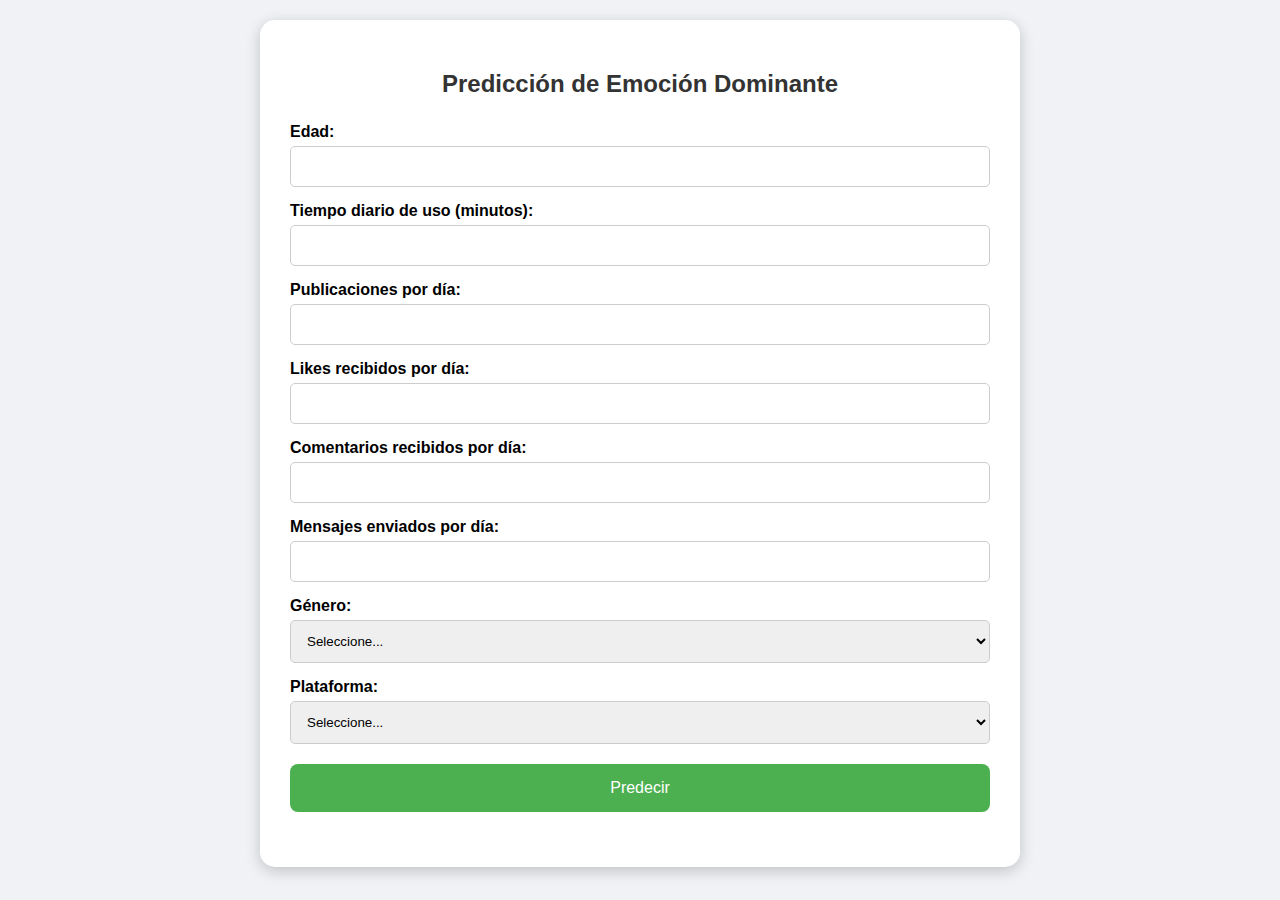
<file: index.html>
<!DOCTYPE html>
<html>
<head>
  <title>Predicción de Emociones</title>
  <style>
    body {
      font-family: Arial, sans-serif;
      background: #f0f2f5;
      margin: 0;
      padding: 20px;
      display: flex;
      justify-content: center;
    }

    .container {
      max-width: 700px;
      width: 100%;
      background: white;
      padding: 30px;
      border-radius: 15px;
      box-shadow: 0 4px 15px rgba(0,0,0,0.2);
    }

    h2 {
      text-align: center;
      color: #333;
      margin-bottom: 25px;
    }

    form label {
      display: block;
      margin-top: 15px;
      font-weight: bold;
    }

    input, select {
      width: 100%;
      padding: 12px;
      margin-top: 5px;
      border-radius: 5px;
      border: 1px solid #ccc;
      box-sizing: border-box;
    }

    input:focus, select:focus {
      border-color: #4CAF50;
      outline: none;
    }

    button {
      width: 100%;
      padding: 15px;
      margin-top: 20px;
      background-color: #4CAF50;
      color: white;
      font-size: 16px;
      border: none;
      border-radius: 8px;
      cursor: pointer;
      transition: 0.3s;
    }

    button:hover {
      background-color: #45a049;
    }

    #result {
      margin-top: 25px;
      text-align: center;
    }

    .prediction-card {
      background-color: #e0f7fa;
      border-radius: 10px;
      padding: 20px;
      font-size: 22px;
      font-weight: bold;
      color: #00796b;
      margin-bottom: 20px;
    }

    .probability-bar {
      margin: 10px 0;
      background-color: #ddd;
      border-radius: 10px;
      overflow: hidden;
    }

    .probability-fill {
      height: 25px;
      color: white;
      line-height: 25px;
      text-align: right;
      padding-right: 10px;
      border-radius: 10px;
    }

    .Ira { background-color: #e53935; }
    .Ansiedad { background-color: #fb8c00; }
    .Aburrimiento { background-color: #757575; }
    .Felicidad { background-color: #fdd835; color: #333; }
    .Neutral { background-color: #90a4ae; }
    .Tristeza { background-color: #1e88e5; }
  </style>
</head>
<body>

<div class="container">
  <h2>Predicción de Emoción Dominante</h2>

  <form id="predictForm">
    <label>Edad:</label>
    <input type="number" id="Age" min="0" required>

    <label>Tiempo diario de uso (minutos):</label>
    <input type="number" id="Daily_Usage" min="0" required>

    <label>Publicaciones por día:</label>
    <input type="number" id="Posts_Per_Day" min="0" required>

    <label>Likes recibidos por día:</label>
    <input type="number" id="Likes_Received" min="0" required>

    <label>Comentarios recibidos por día:</label>
    <input type="number" id="Comments_Received" min="0" required>

    <label>Mensajes enviados por día:</label>
    <input type="number" id="Messages_Sent" min="0" required>

    <label>Género:</label>
    <select id="Gender" required>
      <option value="">Seleccione...</option>
      <option value="0">Femenino</option>
      <option value="1">Masculino</option>
      <option value="2">No-binario</option>
    </select>

    <label>Plataforma:</label>
    <select id="Platform" required>
      <option value="">Seleccione...</option>
      <option value="0">Facebook</option>
      <option value="1">Instagram</option>
      <option value="2">LinkedIn</option>
      <option value="3">Snapchat</option>
      <option value="4">Telegram</option>
      <option value="5">Twitter</option>
      <option value="6">Whatsapp</option>
    </select>

    <button type="submit">Predecir</button>
  </form>

  <div id="result"></div>
</div>

<script>
document.getElementById("predictForm").addEventListener("submit", async (e) => {
  e.preventDefault();

  const fields = ["Age","Daily_Usage","Posts_Per_Day","Likes_Received","Comments_Received","Messages_Sent","Gender","Platform"];
  for (const field of fields) {
    const value = document.getElementById(field).value;
    if (value === "" || value === null) {
      alert("Por favor complete todos los campos correctamente.");
      return;
    }
  }

  const payload = {
    Age: parseFloat(document.getElementById("Age").value),
    Daily_Usage: parseFloat(document.getElementById("Daily_Usage").value),
    Posts_Per_Day: parseInt(document.getElementById("Posts_Per_Day").value),
    Likes_Received: parseInt(document.getElementById("Likes_Received").value),
    Comments_Received: parseInt(document.getElementById("Comments_Received").value),
    Messages_Sent: parseInt(document.getElementById("Messages_Sent").value),
    Gender: parseInt(document.getElementById("Gender").value),
    Platform: parseInt(document.getElementById("Platform").value)
  };

  try {
    const response = await fetch("https://emociones-backend.onrender.com", {
      method: "POST",
      headers: {"Content-Type": "application/json"},
      body: JSON.stringify(payload)
    });

    if (!response.ok) throw new Error("Error en la predicción");

    const result = await response.json();

    // Mostrar predicción principal
    const container = document.getElementById("result");
    container.innerHTML = `<div class="prediction-card">${result.prediction}</div>`;

    // Mostrar probabilidades
    if(result.probabilities){
      for(const [emotion, prob] of Object.entries(result.probabilities)){
        const percent = (prob*100).toFixed(2);
        container.innerHTML += `
          <div>${emotion}</div>
          <div class="probability-bar">
            <div class="probability-fill ${emotion}" style="width:${percent}%">${percent}%</div>
          </div>
        `;
      }
    }

  } catch (error) {
    document.getElementById("result").innerHTML = "Error: " + error.message;
  }
});
</script>

</body>
</html>
</file>
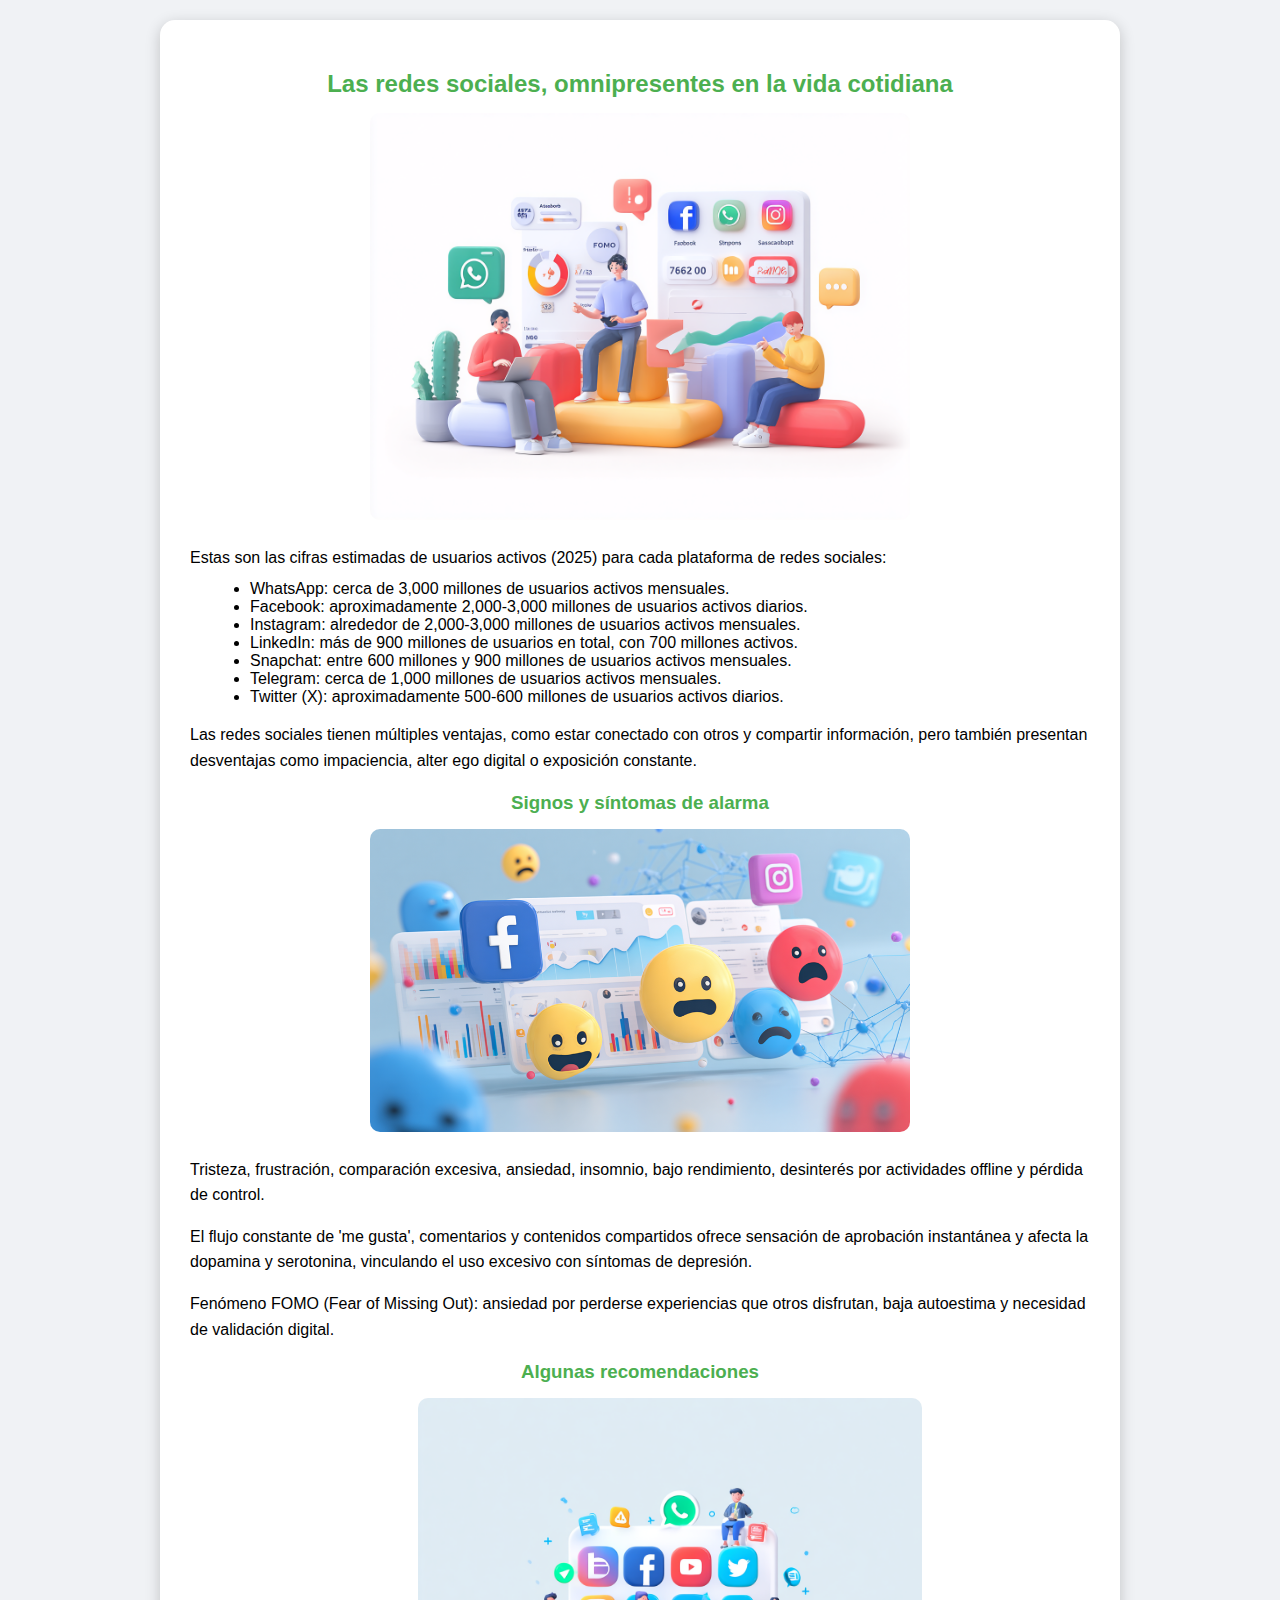
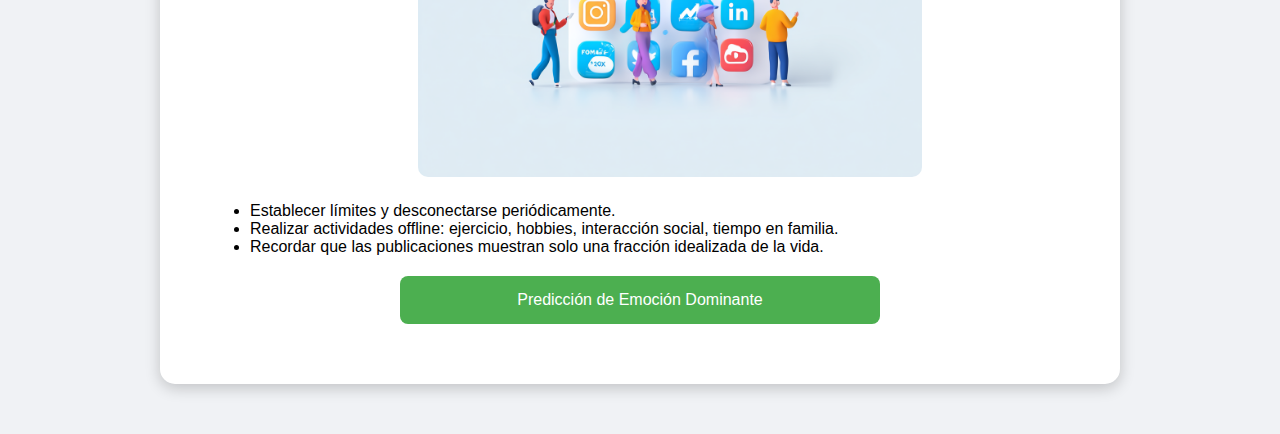
<file: proyecto final IA/frontend/index.html>
<!DOCTYPE html>
<html>
<head>
  <title>Predicción de Emociones</title>
  <link rel="stylesheet" href="static/css/estilos.css">
  <style>
    body {
      font-family: Arial, sans-serif;
      background: #f0f2f5;
      margin: 0;
      padding: 20px;
      display: flex;
      justify-content: center;
    }

    .container {
      max-width: 900px;
      width: 100%;
      background: white;
      padding: 30px;
      border-radius: 15px;
      box-shadow: 0 4px 15px rgba(0,0,0,0.2);
      margin-bottom: 30px;
    }

    h2, h3 {
      text-align: center;
      color: #4CAF50;
      margin-bottom: 15px;
    }

    p {
      line-height: 1.6;
      margin-bottom: 10px;
    }

    ul {
      margin: 10px 0 15px 20px;
    }

    img {
      display: block;
      max-width: 100%;
      border-radius: 10px;
      margin: 15px auto;
      transition: transform 0.3s;
    }

    img:hover {
      transform: scale(1.05);
    }

    /* Botón estilo Predecir */
    .btn-prediccion {
      width: 50%;
      padding: 15px;
      margin: 20px auto 0 auto;
      background-color: #4CAF50;
      color: white;
      font-size: 16px;
      border: none;
      border-radius: 8px;
      cursor: pointer;
      text-align: center;
      display: block;
      transition: 0.3s;
    }

    .btn-prediccion:hover {
      background-color: #45a049;
    }

    /* Bloque informativo */
    .info-section {
      margin-bottom: 30px;
    }

    .info-section h3 {
      color: #4CAF50;
    }
  </style>
</head>
<body>

<div class="container">
  <div class="info-section">
    <h2>Las redes sociales, omnipresentes en la vida cotidiana</h2>
    <img src="static/images/social_m.png" alt="Usuarios Redes Sociales">
    <p>Estas son las cifras estimadas de usuarios activos (2025) para cada plataforma de redes sociales:</p>
    <ul>
      <li>WhatsApp: cerca de 3,000 millones de usuarios activos mensuales.</li>
      <li>Facebook: aproximadamente 2,000-3,000 millones de usuarios activos diarios.</li>
      <li>Instagram: alrededor de 2,000-3,000 millones de usuarios activos mensuales.</li>
      <li>LinkedIn: más de 900 millones de usuarios en total, con 700 millones activos.</li>
      <li>Snapchat: entre 600 millones y 900 millones de usuarios activos mensuales.</li>
      <li>Telegram: cerca de 1,000 millones de usuarios activos mensuales.</li>
      <li>Twitter (X): aproximadamente 500-600 millones de usuarios activos diarios.</li>
    </ul>
    <p>Las redes sociales tienen múltiples ventajas, como estar conectado con otros y compartir información, pero también presentan desventajas como impaciencia, alter ego digital o exposición constante.</p>
    
    <h3>Signos y síntomas de alarma</h3>
    <img src="static/images/social_media_infographic.png" alt="Redes Sociales">
    <p>Tristeza, frustración, comparación excesiva, ansiedad, insomnio, bajo rendimiento, desinterés por actividades offline y pérdida de control.</p>
    <p>El flujo constante de 'me gusta', comentarios y contenidos compartidos ofrece sensación de aprobación instantánea y afecta la dopamina y serotonina, vinculando el uso excesivo con síntomas de depresión.</p>
    <p>Fenómeno FOMO (Fear of Missing Out): ansiedad por perderse experiencias que otros disfrutan, baja autoestima y necesidad de validación digital.</p>

    <h3>Algunas recomendaciones</h3>
    <ul>
      <img src="static/images/social2_m.png" alt="Recomendaciones Redes Sociales">
      <li>Establecer límites y desconectarse periódicamente.</li>
      <li>Realizar actividades offline: ejercicio, hobbies, interacción social, tiempo en familia.</li>
      <li>Recordar que las publicaciones muestran solo una fracción idealizada de la vida.</li>
    </ul>

    <!-- Botón que lleva a prediccion.html -->
    <a href="prediccion.html" class="btn-prediccion">Predicción de Emoción Dominante</a>
  </div>
</div>

</body>
</html>
</file>
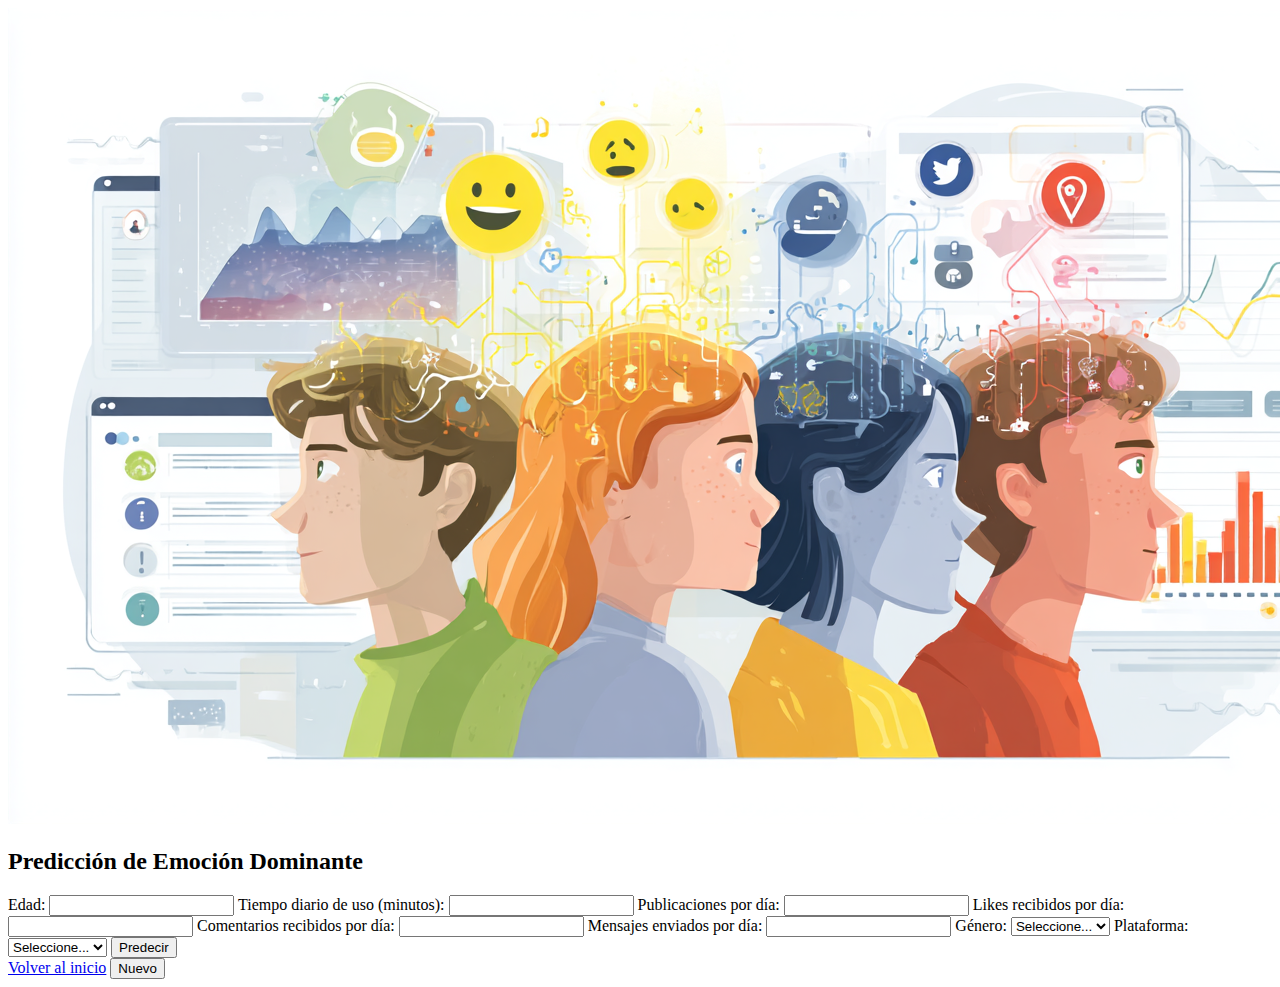
<file: frontend/prediccion.html>
<!DOCTYPE html>
<html>
<head>
  <title>Predicción de Emociones</title>
  <!-- Cargar CSS externo -->
  <link rel="stylesheet" href="static/css/estilos.css">
</head>
<body>

<div class="container">
  <img src="static/images/prediccion_dominante.png" alt="Predicción dominante">
  <h2>Predicción de Emoción Dominante</h2>

  <form id="predictForm">
    <label>Edad:</label>
    <input type="number" id="Age" min="0" required>

    <label>Tiempo diario de uso (minutos):</label>
    <input type="number" id="Daily_Usage" min="0" required>

    <label>Publicaciones por día:</label>
    <input type="number" id="Posts_Per_Day" min="0" required>

    <label>Likes recibidos por día:</label>
    <input type="number" id="Likes_Received" min="0" required>

    <label>Comentarios recibidos por día:</label>
    <input type="number" id="Comments_Received" min="0" required>

    <label>Mensajes enviados por día:</label>
    <input type="number" id="Messages_Sent" min="0" required>

    <label>Género:</label>
    <select id="Gender" required>
      <option value="">Seleccione...</option>
      <option value="0">Femenino</option>
      <option value="1">Masculino</option>
      <option value="2">No-binario</option>
    </select>

    <label>Plataforma:</label>
    <select id="Platform" required>
      <option value="">Seleccione...</option>
      <option value="0">Facebook</option>
      <option value="1">Instagram</option>
      <option value="2">LinkedIn</option>
      <option value="3">Snapchat</option>
      <option value="4">Telegram</option>
      <option value="5">Twitter</option>
      <option value="6">Whatsapp</option>
    </select>

    <button type="submit">Predecir</button>
  </form>

  <!-- Botón para volver al inicio -->
  <a href="/" class="btn-prediccion">Volver al inicio</a>
  <button type="button" class="btn-prediccion" onclick="location.reload()">Nuevo</button>

  <div id="result"></div>
</div>

<script>
document.getElementById("predictForm").addEventListener("submit", async (e) => {
  e.preventDefault();

  const fields = ["Age","Daily_Usage","Posts_Per_Day","Likes_Received","Comments_Received","Messages_Sent","Gender","Platform"];
  for (const field of fields) {
    const value = document.getElementById(field).value;
    if (value === "" || value === null) {
      alert("Por favor complete todos los campos correctamente.");
      return;
    }
  }

  const payload = {
    Age: parseFloat(document.getElementById("Age").value),
    Daily_Usage: parseFloat(document.getElementById("Daily_Usage").value),
    Posts_Per_Day: parseInt(document.getElementById("Posts_Per_Day").value),
    Likes_Received: parseInt(document.getElementById("Likes_Received").value),
    Comments_Received: parseInt(document.getElementById("Comments_Received").value),
    Messages_Sent: parseInt(document.getElementById("Messages_Sent").value),
    Gender: parseInt(document.getElementById("Gender").value),
    Platform: parseInt(document.getElementById("Platform").value)
  };

  try {
    const response = await fetch("https://redes-sociales-ia.onrender.com/predict", {
      method: "POST",
      headers: {"Content-Type": "application/json"},
      body: JSON.stringify(payload)
    });

    if (!response.ok) throw new Error("Error en la predicción");

    const result = await response.json();

    const container = document.getElementById("result");
    container.innerHTML = `<div class="prediction-card">${result.prediction}</div>`;

    if(result.probabilities){
      for(const [emotion, prob] of Object.entries(result.probabilities)){
        const percent = (prob*100).toFixed(2);
        container.innerHTML += `
          <div>${emotion}</div>
          <div class="probability-bar">
            <div class="probability-fill ${emotion}" style="width:${percent}%">${percent}%</div>
          </div>
        `;
      }
    }

  } catch (error) {
    document.getElementById("result").innerHTML = "Error: " + error.message;
  }
});
</script>

</body>
</html>
</file>
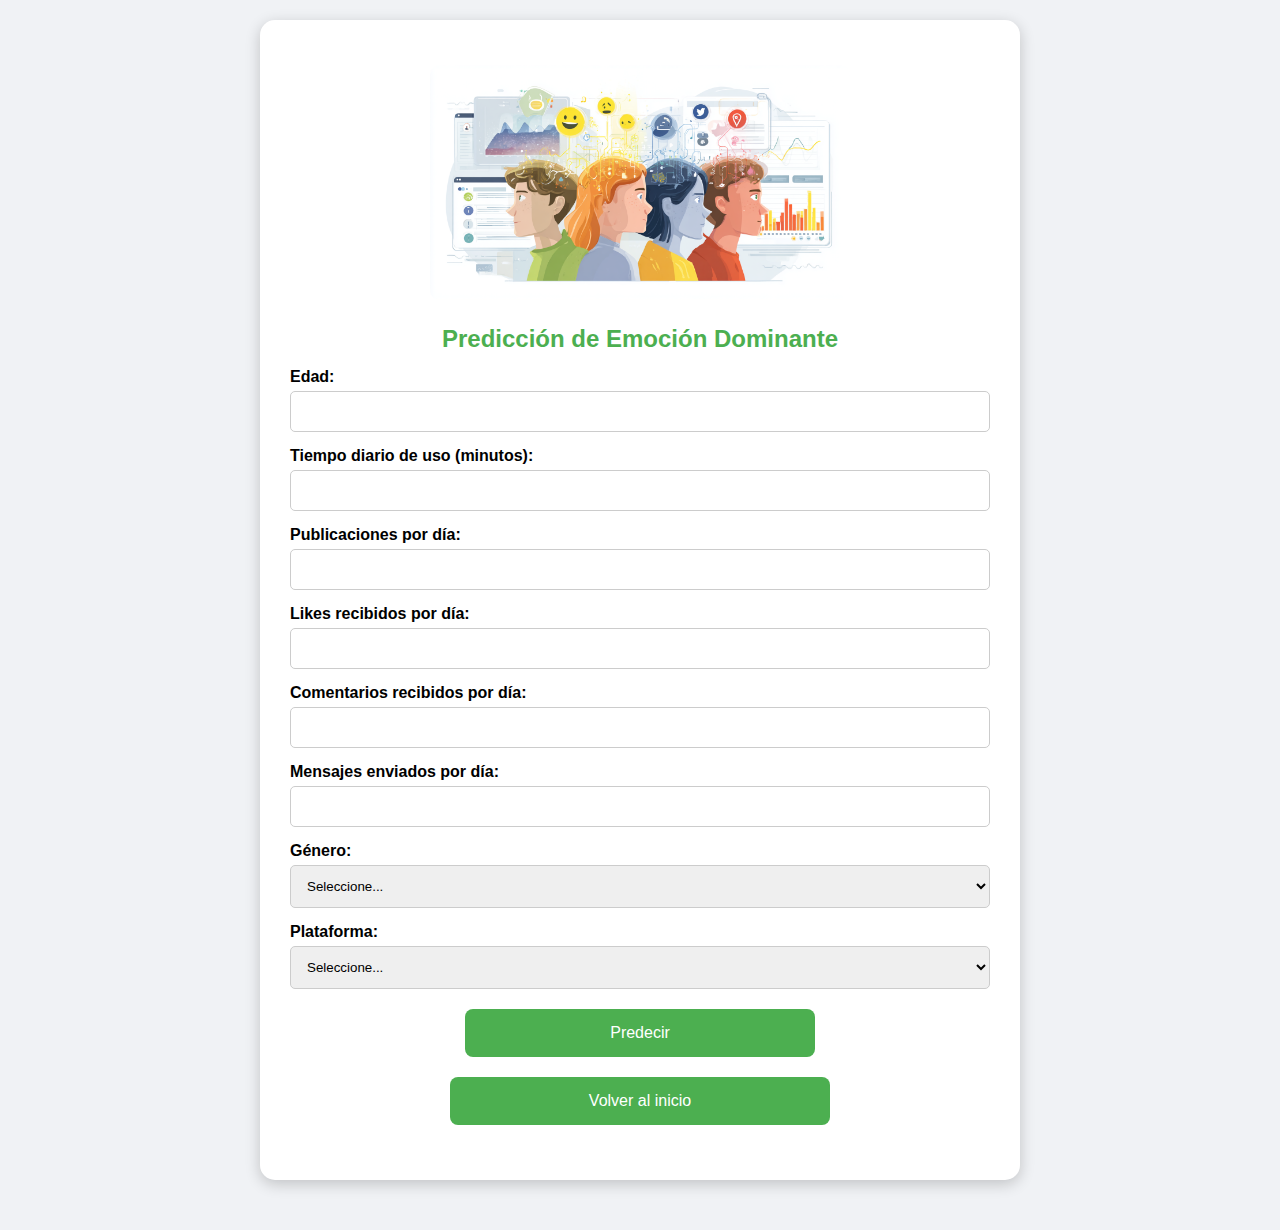
<file: proyecto final IA/frontend/prediccion.html>
<!DOCTYPE html>
<html>
<head>
  <title>Predicción de Emociones</title>
  <!-- Cargar CSS externo -->
  <link rel="stylesheet" href="static/css/estilos.css">
</head>
<body>

<div class="container">
  <img src="static/images/prediccion_dominante.png" alt="Predicción dominante">
  <h2>Predicción de Emoción Dominante</h2>

  <form id="predictForm">
    <label>Edad:</label>
    <input type="number" id="Age" min="0" required>

    <label>Tiempo diario de uso (minutos):</label>
    <input type="number" id="Daily_Usage" min="0" required>

    <label>Publicaciones por día:</label>
    <input type="number" id="Posts_Per_Day" min="0" required>

    <label>Likes recibidos por día:</label>
    <input type="number" id="Likes_Received" min="0" required>

    <label>Comentarios recibidos por día:</label>
    <input type="number" id="Comments_Received" min="0" required>

    <label>Mensajes enviados por día:</label>
    <input type="number" id="Messages_Sent" min="0" required>

    <label>Género:</label>
    <select id="Gender" required>
      <option value="">Seleccione...</option>
      <option value="0">Femenino</option>
      <option value="1">Masculino</option>
      <option value="2">No-binario</option>
    </select>

    <label>Plataforma:</label>
    <select id="Platform" required>
      <option value="">Seleccione...</option>
      <option value="0">Facebook</option>
      <option value="1">Instagram</option>
      <option value="2">LinkedIn</option>
      <option value="3">Snapchat</option>
      <option value="4">Telegram</option>
      <option value="5">Twitter</option>
      <option value="6">Whatsapp</option>
    </select>

    <button type="submit">Predecir</button>
  </form>

  <!-- Botón para volver al inicio -->
  <a href="index.html" class="btn-prediccion">Volver al inicio</a>

  <div id="result"></div>
</div>

<script>
document.getElementById("predictForm").addEventListener("submit", async (e) => {
  e.preventDefault();

  const fields = ["Age","Daily_Usage","Posts_Per_Day","Likes_Received","Comments_Received","Messages_Sent","Gender","Platform"];
  for (const field of fields) {
    const value = document.getElementById(field).value;
    if (value === "" || value === null) {
      alert("Por favor complete todos los campos correctamente.");
      return;
    }
  }

  const payload = {
    Age: parseFloat(document.getElementById("Age").value),
    Daily_Usage: parseFloat(document.getElementById("Daily_Usage").value),
    Posts_Per_Day: parseInt(document.getElementById("Posts_Per_Day").value),
    Likes_Received: parseInt(document.getElementById("Likes_Received").value),
    Comments_Received: parseInt(document.getElementById("Comments_Received").value),
    Messages_Sent: parseInt(document.getElementById("Messages_Sent").value),
    Gender: parseInt(document.getElementById("Gender").value),
    Platform: parseInt(document.getElementById("Platform").value)
  };

  try {
    const response = await fetch("https://redes-sociales-ia.onrender.com/predict", {
      method: "POST",
      headers: {"Content-Type": "application/json"},
      body: JSON.stringify(payload)
    });

    if (!response.ok) throw new Error("Error en la predicción");

    const result = await response.json();

    const container = document.getElementById("result");
    container.innerHTML = `<div class="prediction-card">${result.prediction}</div>`;

    if(result.probabilities){
      for(const [emotion, prob] of Object.entries(result.probabilities)){
        const percent = (prob*100).toFixed(2);
        container.innerHTML += `
          <div>${emotion}</div>
          <div class="probability-bar">
            <div class="probability-fill ${emotion}" style="width:${percent}%">${percent}%</div>
          </div>
        `;
      }
    }

  } catch (error) {
    document.getElementById("result").innerHTML = "Error: " + error.message;
  }
});
</script>

</body>
</html>
</file>
<file: proyecto final IA/frontend/static/css/estilos.css>
/* ----------------- GENERAL ----------------- */
body {
  font-family: Arial, sans-serif;
  background: #f0f2f5;
  margin: 0;
  padding: 20px;
  display: flex;
  justify-content: center;
}

.container {
  max-width: 700px;
  width: 100%;
  background: white;
  padding: 30px;
  border-radius: 15px;
  box-shadow: 0 4px 15px rgba(0,0,0,0.2);
  margin-bottom: 30px;
}

h2, h3 {
  text-align: center;
  color: #4CAF50; /* título principal verde */
  margin-bottom: 15px;
}

p {
  line-height: 1.6;
  margin-bottom: 10px;
}

ul {
  margin: 10px 0 15px 20px;
}

/* ----------------- IMÁGENES ----------------- */
.container img {
  display: block;
  max-width: 60%;           /* más pequeña */
  border-radius: 10px;
  margin: 15px auto 25px auto;
  transition: transform 0.3s ease;
}

.container img:hover {
  transform: scale(1.05);   /* mini zoom */
}

/* ----------------- FORMULARIO ----------------- */
form label {
  display: block;
  margin-top: 15px;
  font-weight: bold;
}

input, select {
  width: 100%;
  padding: 12px;
  margin-top: 5px;
  border-radius: 5px;
  border: 1px solid #ccc;
  box-sizing: border-box;
}

input:focus, select:focus {
  border-color: #4CAF50;
  outline: none;
}

/* ----------------- BOTONES ----------------- */
button, .btn-prediccion {
  display: block;
  width: 50%;               /* ancho uniforme */
  padding: 15px;
  margin: 20px auto 0 auto; /* centrado horizontal con espacio arriba */
  background-color: #4CAF50;
  color: white;
  font-size: 16px;
  border: none;
  border-radius: 8px;
  cursor: pointer;
  text-align: center;
  text-decoration: none;     /* quita subrayado de enlaces */
  transition: transform 0.3s, background-color 0.3s;
}

button:hover, .btn-prediccion:hover {
  background-color: #45a049;
  transform: scale(1.05);  /* mini zoom */
}

/* ----------------- RESULTADOS ----------------- */
#result {
  margin-top: 25px;
  text-align: center;
}

.prediction-card {
  background-color: #e0f7fa;
  border-radius: 10px;
  padding: 20px;
  font-size: 22px;
  font-weight: bold;
  color: #00796b;
  margin-bottom: 20px;
}

.probability-bar {
  margin: 10px 0;
  background-color: #ddd;
  border-radius: 10px;
  overflow: hidden;
}

.probability-fill {
  height: 25px;
  color: white;
  line-height: 25px;
  text-align: right;
  padding-right: 10px;
  border-radius: 10px;
}

/* ----------------- COLORES POR EMOCIÓN ----------------- */
.Ira { background-color: #e53935; }
.Ansiedad { background-color: #fb8c00; }
.Aburrimiento { background-color: #757575; }
.Felicidad { background-color: #fdd835; color: #333; }
.Neutral { background-color: #90a4ae; }
.Tristeza { background-color: #1e88e5; }
</file>
<file: frontend/static/css/estilos.css>

</file>
